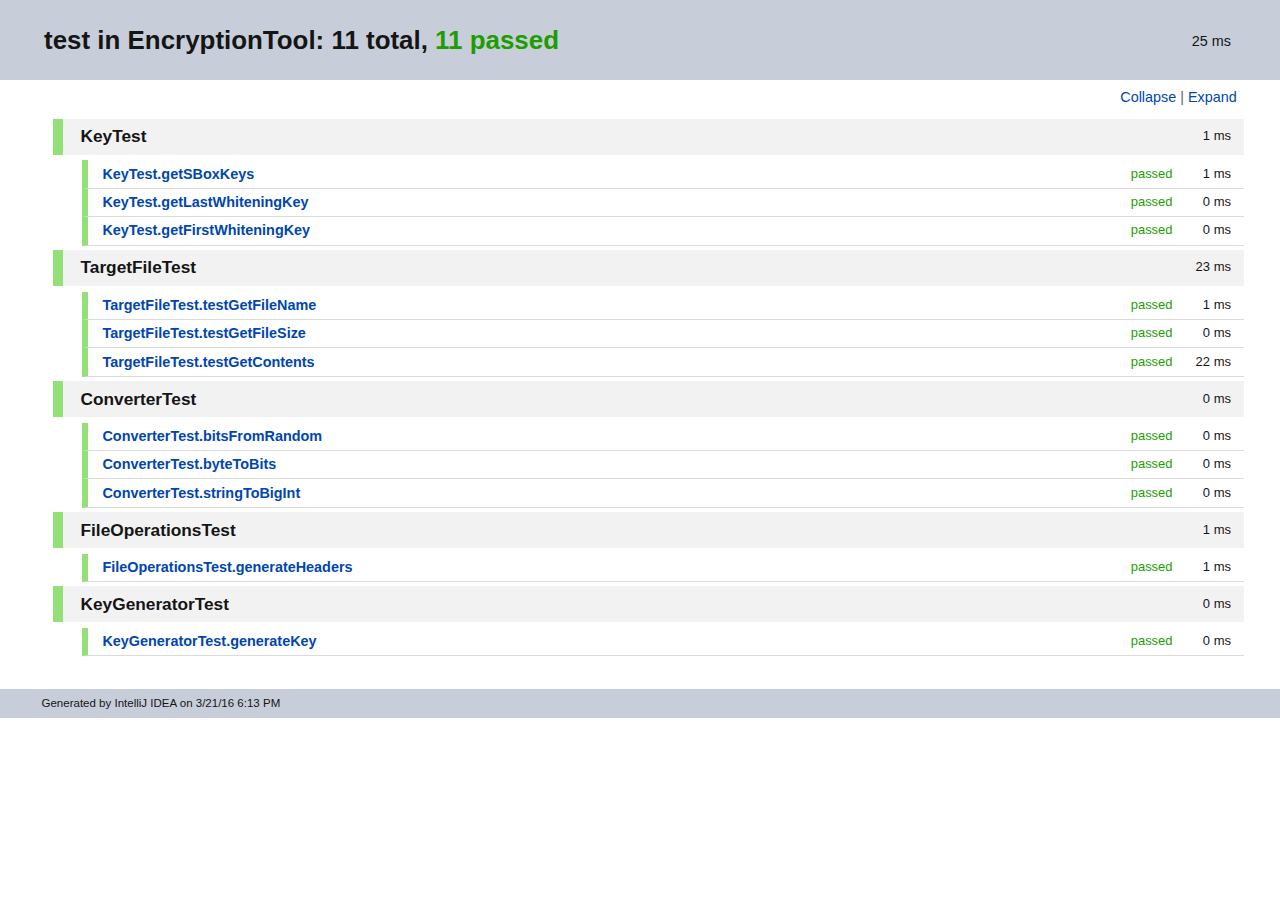
<file: testlogs/Test Results - test_in_EncryptionTool.html>
<!DOCTYPE html PUBLIC "-//W3C//DTD XHTML 1.0 Strict//EN" "http://www.w3.org/TR/xhtml1/DTD/xhtml1-strict.dtd">
<html xmlns="http://www.w3.org/1999/xhtml">
<head>
<META http-equiv="Content-Type" content="text/html; charset=UTF-8">
<title>Test Results &mdash; test in EncryptionTool</title>
<style type="text/css">
          html {
            height: 100%
          }

          body {
            margin: 0 auto;
            padding: 0;
            text-align: left;
            height: 100%;
            font-family: myriad, arial, tahoma, verdana, sans-serif;
            color: #151515;
            font-size: 90%;
            line-height: 1.3em;
            background-color: #fff;
          }

          * {
            margin: 0;
            padding: 0
          }

          .clr {
            clear: both;
            overflow: hidden;
          }

          img {
            border: none
          }

          a {
            color: #0046b0;
            text-decoration: none;
          }

          a:hover {
            text-decoration: none;
          }

          a:focus, a:active {
            outline: none
          }

          .noborder {
            border: none
          }

          h1 {
            color: #151515;
            font-size: 180%;
            line-height: 1.1em;
            font-weight: bold;
          }

          h2 {
            color: #393D42;
            font-size: 160%;
            font-weight: normal
          }

          h3 {
            font-size: 120%;
            font-weight: bold;
            margin-bottom: .5em
          }

          h4 {
            font-size: 110%;
          }

          h5 {
            font-size: 110%;
          }

          span.failed {
            color: #ff0000
          }

          span.error {
            color: #ff0000
          }

          span.passed {
            color: #1d9d01
          }

          span.ignored {
            color: #fff600
          }

          span.skipped {
            color: #fff600
          }

          hr {
            background-color: blue
          }

          #container {
            min-width: 30em;
          }

          #header {
            padding: 0;
            position: fixed;
            width: 100%;
            z-index: 10;
            background-color: #c7ceda;
          }

          #header h1 {
            margin: 1em 3em 1em 1.7em;
          }

          #header h1 strong {
            white-space: nowrap;
          }

          #header .time {
            margin-top: 2.2em;
            margin-right: 3.4em;
            float: right;
          }

          #treecontrol {
            margin: 0;
            padding: .5em 3em .5em 0;
            text-align: right;
            background-color: #fff;
          }

          #treecontrol ul li {
            display: inline;
            list-style: none;
            color: #666;
          }

          #content {
            padding: 0 2.5em 2em 1.7em;
          }

          #content ul {
            margin: .4em 0 .1em 2em;
            list-style: none;
          }

          #content ul li.level {
            cursor: pointer;
          }

          #content ul li.level span {
            display: block;
            font-weight: bold;
          }

          #content ul li.level.top {
            margin-bottom: .3em;
          }

          #content ul li.level.top > span {
            padding: .5em 0 .5em 1em;
            font-size: 120%;
            color: #151515;
            background-color: #f2f2f2;
            border-left: solid 10px #93e078;
          }

          #content ul li.level.top.failed > span {
            border-left: solid 10px #f02525;
          }

          #content ul li.level.top.ignored > span {
            border-left: solid 10px #f8d216;
          }

          #content ul li.level.suite > span {
            margin-bottom: .8em;
            padding: 0 0 0 .8em;
            display: block;
            font-size: 110%;
            line-height: 1em;
            color: #151515;
            border-left: solid 15px #93e078;
          }

          #content ul li.level.suite.failed > span {
            border-left: solid 15px #f02525;
          }

          #content ul li.level.suite.ignored > span {
            border-left: solid 15px #f8d216;
          }

          #content ul li.level.suite > ul {
            margin-bottom: 1.5em;
          }

          #content ul li.level.test > span {
            padding: .3em 0 .3em 1em;
            color: #0046b0;
            font-size: 100%;
            border-left: solid 6px #93e078;
            border-bottom: solid 1px #dbdbdb;
          }

          #content ul li.level.test.failed > span {
            border-left: solid 6px #f02525;
          }

          #content ul li.level.test.ignored > span {
            border-left: solid 6px #f8d216;
          }

          #content ul li.text p, #content ul li.text span {
            margin-bottom: 1.5em;
            color: #151515 !important;
            font-size: 90% !important;
            font-weight: normal !important;
            overflow-x: auto;
            cursor: auto !important;
            background: none !important;
            border: none !important;
          }

          #content ul li.text span {
            margin-bottom: 0;
            display: block;
          }

          #content ul li.text span.stderr {
            color: #8b0000 !important;
          }

          #content ul li .time {
            margin-right: .5em;
            width: 5em;
            text-align: right;
            font-size: 13px;
            color: #151515;
            font-style: normal;
            font-weight: normal;
            float: right;
          }

          #content ul li span .status {
            width: 6em;
            font-size: 90%;
            color: #1d9d01;
            font-style: normal;
            font-weight: normal;
            float: right;
            text-align: right;
          }

          #content ul li.failed > span .status {
            color: #ff0000;
          }

          #content ul li.ignored > span .status {
            color: #d6b000;
          }

          #footer {
              height: 2em;
              background-color: #c7ceda;
          }
          #footer p {
              padding: .4em 0 0 3.6em;
              font-size: 80%;
          }
        </style>

<script type="text/javascript">
eval(function(p,a,c,k,e,r){e=function(c){return(c<a?'':e(parseInt(c/a)))+((c=c%a)>35?String.fromCharCode(c+29):c.toString(36))};if(!''.replace(/^/,String)){while(c--)r[e(c)]=k[c]||e(c);k=[function(e){return r[e]}];e=function(){return'\\w+'};c=1};while(c--)if(k[c])p=p.replace(new RegExp('\\b'+e(c)+'\\b','g'),k[c]);return p}('(G(){9(1n E!="11")H w=E;H E=17.16=G(a,c){9(17==6||!6.4K)I 1q E(a,c);I 6.4K(a,c)};9(1n $!="11")H D=$;17.$=E;H u=/^[^<]*(<(.|\\s)+>)[^>]*$|^#(\\w+)$/;E.1b=E.3x={4K:G(a,c){a=a||U;9(1n a=="1M"){H m=u.2L(a);9(m&&(m[1]||!c)){9(m[1])a=E.4I([m[1]],c);J{H b=U.42(m[3]);9(b)9(b.1T!=m[3])I E().1X(a);J{6[0]=b;6.L=1;I 6}J a=[]}}J I 1q E(c).1X(a)}J 9(E.1p(a))I 1q E(U)[E.1b.2d?"2d":"37"](a);I 6.6u(a.1d==1C&&a||(a.4d||a.L&&a!=17&&!a.1z&&a[0]!=11&&a[0].1z)&&E.2h(a)||[a])},4d:"1.2",82:G(){I 6.L},L:0,28:G(a){I a==11?E.2h(6):6[a]},2v:G(a){H b=E(a);b.4Y=6;I b},6u:G(a){6.L=0;1C.3x.1a.15(6,a);I 6},O:G(a,b){I E.O(6,a,b)},4J:G(a){H b=-1;6.O(G(i){9(6==a)b=i});I b},1y:G(f,d,e){H c=f;9(f.1d==3T)9(d==11)I 6.L&&E[e||"1y"](6[0],f)||11;J{c={};c[f]=d}I 6.O(G(a){M(H b 1j c)E.1y(e?6.R:6,b,E.1c(6,c[b],e,a,b))})},18:G(b,a){I 6.1y(b,a,"3O")},2t:G(e){9(1n e!="5w"&&e!=S)I 6.4o().3e(U.6F(e));H t="";E.O(e||6,G(){E.O(6.2X,G(){9(6.1z!=8)t+=6.1z!=1?6.6x:E.1b.2t([6])})});I t},5l:G(b){9(6[0])E(b,6[0].3N).6t().38(6[0]).1W(G(){H a=6;1Y(a.1t)a=a.1t;I a}).3e(6);I 6},8p:G(a){I 6.O(G(){E(6).6p().5l(a)})},8h:G(a){I 6.O(G(){E(6).5l(a)})},3e:G(){I 6.3s(1k,Q,1,G(a){6.57(a)})},6k:G(){I 6.3s(1k,Q,-1,G(a){6.38(a,6.1t)})},6g:G(){I 6.3s(1k,P,1,G(a){6.14.38(a,6)})},53:G(){I 6.3s(1k,P,-1,G(a){6.14.38(a,6.2i)})},1B:G(){I 6.4Y||E([])},1X:G(t){H b=E.1W(6,G(a){I E.1X(t,a)});I 6.2v(/[^+>] [^+>]/.12(t)||t.1e("..")>-1?E.4V(b):b)},6t:G(e){H f=6.1W(G(){I 6.66?E(6.66)[0]:6.4S(Q)});9(e===Q){H d=f.1X("*").4Q();6.1X("*").4Q().O(G(i){H c=E.K(6,"2A");M(H a 1j c)M(H b 1j c[a])E.1h.1f(d[i],a,c[a][b],c[a][b].K)})}I f},1A:G(t){I 6.2v(E.1p(t)&&E.2T(6,G(b,a){I t.15(b,[a])})||E.3G(t,6))},5T:G(t){I 6.2v(t.1d==3T&&E.3G(t,6,Q)||E.2T(6,G(a){I(t.1d==1C||t.4d)?E.2S(a,t)<0:a!=t}))},1f:G(t){I 6.2v(E.1S(6.28(),t.1d==3T?E(t).28():t.L!=11&&(!t.Y||t.Y=="7t")?t:[t]))},3j:G(a){I a?E.3G(a,6).L>0:P},7g:G(a){I 6.3j("."+a)},2V:G(b){9(b==11){9(6.L){H c=6[0];9(E.Y(c,"24")){H e=c.4z,a=[],W=c.W,2P=c.N=="24-2P";9(e<0)I S;M(H i=2P?e:0,2Y=2P?e+1:W.L;i<2Y;i++){H d=W[i];9(d.29){H b=E.V.1g&&!d.70["1N"].9U?d.2t:d.1N;9(2P)I b;a.1a(b)}}I a}J I 6[0].1N.1o(/\\r/g,"")}}J I 6.O(G(){9(b.1d==1C&&/4s|5u/.12(6.N))6.2K=(E.2S(6.1N,b)>=0||E.2S(6.2J,b)>=0);J 9(E.Y(6,"24")){H a=b.1d==1C?b:[b];E("9m",6).O(G(){6.29=(E.2S(6.1N,a)>=0||E.2S(6.2t,a)>=0)});9(!a.L)6.4z=-1}J 6.1N=b})},4n:G(a){I a==11?(6.L?6[0].3D:S):6.4o().3e(a)},6H:G(a){I 6.53(a).2e()},2s:G(){I 6.2v(1C.3x.2s.15(6,1k))},1W:G(b){I 6.2v(E.1W(6,G(a,i){I b.3c(a,i,a)}))},4Q:G(){I 6.1f(6.4Y)},3s:G(f,d,g,e){H c=6.L>1,a;I 6.O(G(){9(!a){a=E.4I(f,6.3N);9(g<0)a.91()}H b=6;9(d&&E.Y(6,"1F")&&E.Y(a[0],"4k"))b=6.4q("1J")[0]||6.57(U.5r("1J"));E.O(a,G(){9(E.Y(6,"1P")){9(6.3g)E.3w({1u:6.3g,3h:P,1Z:"1P"});J E.5h(6.2t||6.6s||6.3D||"")}J e.15(b,[c?6.4S(Q):6])})})}};E.1i=E.1b.1i=G(){H c=1k[0]||{},a=1,2g=1k.L,5e=P;9(c.1d==8v){5e=c;c=1k[1]||{}}9(2g==1){c=6;a=0}H b;M(;a<2g;a++)9((b=1k[a])!=S)M(H i 1j b){9(c==b[i])6r;9(5e&&1n b[i]==\'5w\'&&c[i])E.1i(c[i],b[i]);J 9(b[i]!=11)c[i]=b[i]}I c};H F="16"+(1q 3v()).3u(),6q=0,5d={};E.1i({8k:G(a){17.$=D;9(a)17.16=w;I E},1p:G(a){I!!a&&1n a!="1M"&&!a.Y&&a.1d!=1C&&/G/i.12(a+"")},4a:G(a){I a.35&&!a.1K||a.34&&a.3N&&!a.3N.1K},5h:G(a){a=E.33(a);9(a){9(17.6o)17.6o(a);J 9(E.V.1H)17.58(a,0);J 3p.3c(17,a)}},Y:G(b,a){I b.Y&&b.Y.26()==a.26()},1I:{},K:G(c,d,b){c=c==17?5d:c;H a=c[F];9(!a)a=c[F]=++6q;9(d&&!E.1I[a])E.1I[a]={};9(b!=11)E.1I[a][d]=b;I d?E.1I[a][d]:a},30:G(c,b){c=c==17?5d:c;H a=c[F];9(b){9(E.1I[a]){2G E.1I[a][b];b="";M(b 1j E.1I[a])22;9(!b)E.30(c)}}J{2c{2G c[F]}27(e){9(c.54)c.54(F)}2G E.1I[a]}},O:G(a,b,c){9(c){9(a.L==11)M(H i 1j a)b.15(a[i],c);J M(H i=0,45=a.L;i<45;i++)9(b.15(a[i],c)===P)22}J{9(a.L==11)M(H i 1j a)b.3c(a[i],i,a[i]);J M(H i=0,45=a.L,2V=a[0];i<45&&b.3c(2V,i,2V)!==P;2V=a[++i]){}}I a},1c:G(c,b,d,e,a){9(E.1p(b))b=b.3c(c,[e]);H f=/z-?4J|7T-?7S|1v|69|7Q-?1G/i;I b&&b.1d==4X&&d=="3O"&&!f.12(a)?b+"2I":b},1m:{1f:G(b,c){E.O((c||"").2p(/\\s+/),G(i,a){9(!E.1m.3t(b.1m,a))b.1m+=(b.1m?" ":"")+a})},2e:G(b,c){b.1m=c!=11?E.2T(b.1m.2p(/\\s+/),G(a){I!E.1m.3t(c,a)}).65(" "):""},3t:G(t,c){I E.2S(c,(t.1m||t).3z().2p(/\\s+/))>-1}},2q:G(e,o,f){M(H i 1j o){e.R["3C"+i]=e.R[i];e.R[i]=o[i]}f.15(e,[]);M(H i 1j o)e.R[i]=e.R["3C"+i]},18:G(e,p){9(p=="1G"||p=="2E"){H b={},3Z,3Y,d=["7L","7K","7J","7G"];E.O(d,G(){b["7F"+6]=0;b["7D"+6+"61"]=0});E.2q(e,b,G(){9(E(e).3j(\':3X\')){3Z=e.7A;3Y=e.7z}J{e=E(e.4S(Q)).1X(":4s").5X("2K").1B().18({4v:"1O",2W:"4D",19:"2U",7w:"0",1R:"0"}).5P(e.14)[0];H a=E.18(e.14,"2W")||"3V";9(a=="3V")e.14.R.2W="7k";3Z=e.7h;3Y=e.7f;9(a=="3V")e.14.R.2W="3V";e.14.3k(e)}});I p=="1G"?3Z:3Y}I E.3O(e,p)},3O:G(h,j,i){H g,2u=[],2q=[];G 3l(a){9(!E.V.1H)I P;H b=U.3M.3P(a,S);I!b||b.4y("3l")==""}9(j=="1v"&&E.V.1g){g=E.1y(h.R,"1v");I g==""?"1":g}9(j.1U(/4r/i))j=y;9(!i&&h.R[j])g=h.R[j];J 9(U.3M&&U.3M.3P){9(j.1U(/4r/i))j="4r";j=j.1o(/([A-Z])/g,"-$1").2F();H d=U.3M.3P(h,S);9(d&&!3l(h))g=d.4y(j);J{M(H a=h;a&&3l(a);a=a.14)2u.4Z(a);M(a=0;a<2u.L;a++)9(3l(2u[a])){2q[a]=2u[a].R.19;2u[a].R.19="2U"}g=j=="19"&&2q[2u.L-1]!=S?"2j":U.3M.3P(h,S).4y(j)||"";M(a=0;a<2q.L;a++)9(2q[a]!=S)2u[a].R.19=2q[a]}9(j=="1v"&&g=="")g="1"}J 9(h.43){H f=j.1o(/\\-(\\w)/g,G(m,c){I c.26()});g=h.43[j]||h.43[f];9(!/^\\d+(2I)?$/i.12(g)&&/^\\d/.12(g)){H k=h.R.1R;H e=h.4t.1R;h.4t.1R=h.43.1R;h.R.1R=g||0;g=h.R.74+"2I";h.R.1R=k;h.4t.1R=e}}I g},4I:G(a,e){H r=[];e=e||U;E.O(a,G(i,d){9(!d)I;9(d.1d==4X)d=d.3z();9(1n d=="1M"){d=d.1o(/(<(\\w+)[^>]*?)\\/>/g,G(m,a,b){I b.1U(/^(71|6Z|5D|6Y|49|9S|9P|3f|9K|9I)$/i)?m:a+"></"+b+">"});H s=E.33(d).2F(),1r=e.5r("1r"),2x=[];H c=!s.1e("<9D")&&[1,"<24>","</24>"]||!s.1e("<9A")&&[1,"<6S>","</6S>"]||s.1U(/^<(9x|1J|9u|9t|9s)/)&&[1,"<1F>","</1F>"]||!s.1e("<4k")&&[2,"<1F><1J>","</1J></1F>"]||(!s.1e("<9r")||!s.1e("<9q"))&&[3,"<1F><1J><4k>","</4k></1J></1F>"]||!s.1e("<5D")&&[2,"<1F><1J></1J><6L>","</6L></1F>"]||E.V.1g&&[1,"1r<1r>","</1r>"]||[0,"",""];1r.3D=c[1]+d+c[2];1Y(c[0]--)1r=1r.5k;9(E.V.1g){9(!s.1e("<1F")&&s.1e("<1J")<0)2x=1r.1t&&1r.1t.2X;J 9(c[1]=="<1F>"&&s.1e("<1J")<0)2x=1r.2X;M(H n=2x.L-1;n>=0;--n)9(E.Y(2x[n],"1J")&&!2x[n].2X.L)2x[n].14.3k(2x[n]);9(/^\\s/.12(d))1r.38(e.6F(d.1U(/^\\s*/)[0]),1r.1t)}d=E.2h(1r.2X)}9(0===d.L&&(!E.Y(d,"3B")&&!E.Y(d,"24")))I;9(d[0]==11||E.Y(d,"3B")||d.W)r.1a(d);J r=E.1S(r,d)});I r},1y:G(c,d,a){H e=E.4a(c)?{}:E.5o;9(d=="29"&&E.V.1H)c.14.4z;9(e[d]){9(a!=11)c[e[d]]=a;I c[e[d]]}J 9(E.V.1g&&d=="R")I E.1y(c.R,"9g",a);J 9(a==11&&E.V.1g&&E.Y(c,"3B")&&(d=="9e"||d=="9d"))I c.9b(d).6x;J 9(c.34){9(a!=11){9(d=="N"&&E.Y(c,"49")&&c.14)6E"N 96 94\'t 93 92";c.90(d,a)}9(E.V.1g&&/6B|3g/.12(d)&&!E.4a(c))I c.4l(d,2);I c.4l(d)}J{9(d=="1v"&&E.V.1g){9(a!=11){c.69=1;c.1A=(c.1A||"").1o(/6A\\([^)]*\\)/,"")+(3K(a).3z()=="8V"?"":"6A(1v="+a*6z+")")}I c.1A?(3K(c.1A.1U(/1v=([^)]*)/)[1])/6z).3z():""}d=d.1o(/-([a-z])/8T,G(z,b){I b.26()});9(a!=11)c[d]=a;I c[d]}},33:G(t){I(t||"").1o(/^\\s+|\\s+$/g,"")},2h:G(a){H r=[];9(1n a!="8Q")M(H i=0,2g=a.L;i<2g;i++)r.1a(a[i]);J r=a.2s(0);I r},2S:G(b,a){M(H i=0,2g=a.L;i<2g;i++)9(a[i]==b)I i;I-1},1S:G(a,b){9(E.V.1g){M(H i=0;b[i];i++)9(b[i].1z!=8)a.1a(b[i])}J M(H i=0;b[i];i++)a.1a(b[i]);I a},4V:G(b){H r=[],2f={};2c{M(H i=0,6P=b.L;i<6P;i++){H a=E.K(b[i]);9(!2f[a]){2f[a]=Q;r.1a(b[i])}}}27(e){r=b}I r},2T:G(b,a,c){9(1n a=="1M")a=3p("P||G(a,i){I "+a+"}");H d=[];M(H i=0,4m=b.L;i<4m;i++)9(!c&&a(b[i],i)||c&&!a(b[i],i))d.1a(b[i]);I d},1W:G(c,b){9(1n b=="1M")b=3p("P||G(a){I "+b+"}");H d=[];M(H i=0,4m=c.L;i<4m;i++){H a=b(c[i],i);9(a!==S&&a!=11){9(a.1d!=1C)a=[a];d=d.8O(a)}}I d}});H v=8M.8K.2F();E.V={4f:(v.1U(/.+(?:8I|8H|8F|8E)[\\/: ]([\\d.]+)/)||[])[1],1H:/6T/.12(v),3a:/3a/.12(v),1g:/1g/.12(v)&&!/3a/.12(v),39:/39/.12(v)&&!/(8B|6T)/.12(v)};H y=E.V.1g?"4h":"5g";E.1i({5f:!E.V.1g||U.8A=="8z",4h:E.V.1g?"4h":"5g",5o:{"M":"8y","8x":"1m","4r":y,5g:y,4h:y,3D:"3D",1m:"1m",1N:"1N",36:"36",2K:"2K",8w:"8u",29:"29",8t:"8s"}});E.O({1D:"a.14",8r:"16.4e(a,\'14\')",8q:"16.2R(a,2,\'2i\')",8o:"16.2R(a,2,\'4c\')",8n:"16.4e(a,\'2i\')",8m:"16.4e(a,\'4c\')",8l:"16.5c(a.14.1t,a)",8j:"16.5c(a.1t)",6p:"16.Y(a,\'8i\')?a.8f||a.8e.U:16.2h(a.2X)"},G(i,n){E.1b[i]=G(a){H b=E.1W(6,n);9(a&&1n a=="1M")b=E.3G(a,b);I 6.2v(E.4V(b))}});E.O({5P:"3e",8d:"6k",38:"6g",8c:"53",8b:"6H"},G(i,n){E.1b[i]=G(){H a=1k;I 6.O(G(){M(H j=0,2g=a.L;j<2g;j++)E(a[j])[n](6)})}});E.O({5X:G(a){E.1y(6,a,"");6.54(a)},8a:G(c){E.1m.1f(6,c)},89:G(c){E.1m.2e(6,c)},88:G(c){E.1m[E.1m.3t(6,c)?"2e":"1f"](6,c)},2e:G(a){9(!a||E.1A(a,[6]).r.L){E.30(6);6.14.3k(6)}},4o:G(){E("*",6).O(G(){E.30(6)});1Y(6.1t)6.3k(6.1t)}},G(i,n){E.1b[i]=G(){I 6.O(n,1k)}});E.O(["87","61"],G(i,a){H n=a.2F();E.1b[n]=G(h){I 6[0]==17?E.V.1H&&3r["86"+a]||E.5f&&32.2Y(U.35["59"+a],U.1K["59"+a])||U.1K["59"+a]:6[0]==U?32.2Y(U.1K["6n"+a],U.1K["6m"+a]):h==11?(6.L?E.18(6[0],n):S):6.18(n,h.1d==3T?h:h+"2I")}});H C=E.V.1H&&3q(E.V.4f)<85?"(?:[\\\\w*56-]|\\\\\\\\.)":"(?:[\\\\w\\84-\\83*56-]|\\\\\\\\.)",6j=1q 47("^>\\\\s*("+C+"+)"),6i=1q 47("^("+C+"+)(#)("+C+"+)"),6h=1q 47("^([#.]?)("+C+"*)");E.1i({55:{"":"m[2]==\'*\'||16.Y(a,m[2])","#":"a.4l(\'1T\')==m[2]",":":{81:"i<m[3]-0",7Z:"i>m[3]-0",2R:"m[3]-0==i",7Y:"m[3]-0==i",3o:"i==0",3n:"i==r.L-1",6f:"i%2==0",6d:"i%2","3o-46":"a.14.4q(\'*\')[0]==a","3n-46":"16.2R(a.14.5k,1,\'4c\')==a","7X-46":"!16.2R(a.14.5k,2,\'4c\')",1D:"a.1t",4o:"!a.1t",7W:"(a.6s||a.7V||\'\').1e(m[3])>=0",3X:\'"1O"!=a.N&&16.18(a,"19")!="2j"&&16.18(a,"4v")!="1O"\',1O:\'"1O"==a.N||16.18(a,"19")=="2j"||16.18(a,"4v")=="1O"\',7U:"!a.36",36:"a.36",2K:"a.2K",29:"a.29||16.1y(a,\'29\')",2t:"\'2t\'==a.N",4s:"\'4s\'==a.N",5u:"\'5u\'==a.N",52:"\'52\'==a.N",51:"\'51\'==a.N",50:"\'50\'==a.N",6c:"\'6c\'==a.N",6b:"\'6b\'==a.N",2y:\'"2y"==a.N||16.Y(a,"2y")\',49:"/49|24|6a|2y/i.12(a.Y)",3t:"16.1X(m[3],a).L",7R:"/h\\\\d/i.12(a.Y)",7P:"16.2T(16.2Z,G(1b){I a==1b.T;}).L"}},68:[/^(\\[) *@?([\\w-]+) *([!*$^~=]*) *(\'?"?)(.*?)\\4 *\\]/,/^(:)([\\w-]+)\\("?\'?(.*?(\\(.*?\\))?[^(]*?)"?\'?\\)/,1q 47("^([:.#]*)("+C+"+)")],3G:G(a,c,b){H d,2b=[];1Y(a&&a!=d){d=a;H f=E.1A(a,c,b);a=f.t.1o(/^\\s*,\\s*/,"");2b=b?c=f.r:E.1S(2b,f.r)}I 2b},1X:G(t,o){9(1n t!="1M")I[t];9(o&&!o.1z)o=S;o=o||U;H d=[o],2f=[],3n;1Y(t&&3n!=t){H r=[];3n=t;t=E.33(t);H l=P;H g=6j;H m=g.2L(t);9(m){H p=m[1].26();M(H i=0;d[i];i++)M(H c=d[i].1t;c;c=c.2i)9(c.1z==1&&(p=="*"||c.Y.26()==p.26()))r.1a(c);d=r;t=t.1o(g,"");9(t.1e(" ")==0)6r;l=Q}J{g=/^([>+~])\\s*(\\w*)/i;9((m=g.2L(t))!=S){r=[];H p=m[2],1S={};m=m[1];M(H j=0,31=d.L;j<31;j++){H n=m=="~"||m=="+"?d[j].2i:d[j].1t;M(;n;n=n.2i)9(n.1z==1){H h=E.K(n);9(m=="~"&&1S[h])22;9(!p||n.Y.26()==p.26()){9(m=="~")1S[h]=Q;r.1a(n)}9(m=="+")22}}d=r;t=E.33(t.1o(g,""));l=Q}}9(t&&!l){9(!t.1e(",")){9(o==d[0])d.44();2f=E.1S(2f,d);r=d=[o];t=" "+t.67(1,t.L)}J{H k=6i;H m=k.2L(t);9(m){m=[0,m[2],m[3],m[1]]}J{k=6h;m=k.2L(t)}m[2]=m[2].1o(/\\\\/g,"");H f=d[d.L-1];9(m[1]=="#"&&f&&f.42&&!E.4a(f)){H q=f.42(m[2]);9((E.V.1g||E.V.3a)&&q&&1n q.1T=="1M"&&q.1T!=m[2])q=E(\'[@1T="\'+m[2]+\'"]\',f)[0];d=r=q&&(!m[3]||E.Y(q,m[3]))?[q]:[]}J{M(H i=0;d[i];i++){H a=m[1]=="#"&&m[3]?m[3]:m[1]!=""||m[0]==""?"*":m[2];9(a=="*"&&d[i].Y.2F()=="5w")a="3f";r=E.1S(r,d[i].4q(a))}9(m[1]==".")r=E.4W(r,m[2]);9(m[1]=="#"){H e=[];M(H i=0;r[i];i++)9(r[i].4l("1T")==m[2]){e=[r[i]];22}r=e}d=r}t=t.1o(k,"")}}9(t){H b=E.1A(t,r);d=r=b.r;t=E.33(b.t)}}9(t)d=[];9(d&&o==d[0])d.44();2f=E.1S(2f,d);I 2f},4W:G(r,m,a){m=" "+m+" ";H c=[];M(H i=0;r[i];i++){H b=(" "+r[i].1m+" ").1e(m)>=0;9(!a&&b||a&&!b)c.1a(r[i])}I c},1A:G(t,r,h){H d;1Y(t&&t!=d){d=t;H p=E.68,m;M(H i=0;p[i];i++){m=p[i].2L(t);9(m){t=t.7O(m[0].L);m[2]=m[2].1o(/\\\\/g,"");22}}9(!m)22;9(m[1]==":"&&m[2]=="5T")r=E.1A(m[3],r,Q).r;J 9(m[1]==".")r=E.4W(r,m[2],h);J 9(m[1]=="["){H g=[],N=m[3];M(H i=0,31=r.L;i<31;i++){H a=r[i],z=a[E.5o[m[2]]||m[2]];9(z==S||/6B|3g|29/.12(m[2]))z=E.1y(a,m[2])||\'\';9((N==""&&!!z||N=="="&&z==m[5]||N=="!="&&z!=m[5]||N=="^="&&z&&!z.1e(m[5])||N=="$="&&z.67(z.L-m[5].L)==m[5]||(N=="*="||N=="~=")&&z.1e(m[5])>=0)^h)g.1a(a)}r=g}J 9(m[1]==":"&&m[2]=="2R-46"){H e={},g=[],12=/(\\d*)n\\+?(\\d*)/.2L(m[3]=="6f"&&"2n"||m[3]=="6d"&&"2n+1"||!/\\D/.12(m[3])&&"n+"+m[3]||m[3]),3o=(12[1]||1)-0,d=12[2]-0;M(H i=0,31=r.L;i<31;i++){H j=r[i],14=j.14,1T=E.K(14);9(!e[1T]){H c=1;M(H n=14.1t;n;n=n.2i)9(n.1z==1)n.4U=c++;e[1T]=Q}H b=P;9(3o==1){9(d==0||j.4U==d)b=Q}J 9((j.4U+d)%3o==0)b=Q;9(b^h)g.1a(j)}r=g}J{H f=E.55[m[1]];9(1n f!="1M")f=E.55[m[1]][m[2]];f=3p("P||G(a,i){I "+f+"}");r=E.2T(r,f,h)}}I{r:r,t:t}},4e:G(b,c){H d=[];H a=b[c];1Y(a&&a!=U){9(a.1z==1)d.1a(a);a=a[c]}I d},2R:G(a,e,c,b){e=e||1;H d=0;M(;a;a=a[c])9(a.1z==1&&++d==e)22;I a},5c:G(n,a){H r=[];M(;n;n=n.2i){9(n.1z==1&&(!a||n!=a))r.1a(n)}I r}});E.1h={1f:G(g,e,c,h){9(E.V.1g&&g.41!=11)g=17;9(!c.2r)c.2r=6.2r++;9(h!=11){H d=c;c=G(){I d.15(6,1k)};c.K=h;c.2r=d.2r}H i=e.2p(".");e=i[0];c.N=i[1];H b=E.K(g,"2A")||E.K(g,"2A",{});H f=E.K(g,"2m",G(){H a;9(1n E=="11"||E.1h.4T)I a;a=E.1h.2m.15(g,1k);I a});H j=b[e];9(!j){j=b[e]={};9(g.4R)g.4R(e,f,P);J g.7N("40"+e,f)}j[c.2r]=c;6.23[e]=Q},2r:1,23:{},2e:G(d,c,b){H e=E.K(d,"2A"),2O,4J;9(1n c=="1M"){H a=c.2p(".");c=a[0]}9(e){9(c&&c.N){b=c.4P;c=c.N}9(!c){M(c 1j e)6.2e(d,c)}J 9(e[c]){9(b)2G e[c][b.2r];J M(b 1j e[c])9(!a[1]||e[c][b].N==a[1])2G e[c][b];M(2O 1j e[c])22;9(!2O){9(d.4O)d.4O(c,E.K(d,"2m"),P);J d.7M("40"+c,E.K(d,"2m"));2O=S;2G e[c]}}M(2O 1j e)22;9(!2O){E.30(d,"2A");E.30(d,"2m")}}},1L:G(d,b,e,c,f){b=E.2h(b||[]);9(!e){9(6.23[d])E("*").1f([17,U]).1L(d,b)}J{H a,2O,1b=E.1p(e[d]||S),4N=!b[0]||!b[0].2B;9(4N)b.4Z(6.4M({N:d,2o:e}));9(E.1p(E.K(e,"2m")))a=E.K(e,"2m").15(e,b);9(!1b&&e["40"+d]&&e["40"+d].15(e,b)===P)a=P;9(4N)b.44();9(f&&f.15(e,b)===P)a=P;9(1b&&c!==P&&a!==P&&!(E.Y(e,\'a\')&&d=="4L")){6.4T=Q;e[d]()}6.4T=P}I a},2m:G(d){H a;d=E.1h.4M(d||17.1h||{});H b=d.N.2p(".");d.N=b[0];H c=E.K(6,"2A")&&E.K(6,"2A")[d.N],3m=1C.3x.2s.3c(1k,1);3m.4Z(d);M(H j 1j c){3m[0].4P=c[j];3m[0].K=c[j].K;9(!b[1]||c[j].N==b[1]){H e=c[j].15(6,3m);9(a!==P)a=e;9(e===P){d.2B();d.3L()}}}9(E.V.1g)d.2o=d.2B=d.3L=d.4P=d.K=S;I a},4M:G(c){H a=c;c=E.1i({},a);c.2B=G(){9(a.2B)a.2B();a.7I=P};c.3L=G(){9(a.3L)a.3L();a.7H=Q};9(!c.2o&&c.64)c.2o=c.64;9(E.V.1H&&c.2o.1z==3)c.2o=a.2o.14;9(!c.4H&&c.4G)c.4H=c.4G==c.2o?c.7E:c.4G;9(c.63==S&&c.62!=S){H e=U.35,b=U.1K;c.63=c.62+(e&&e.2D||b.2D||0);c.7C=c.7B+(e&&e.2z||b.2z||0)}9(!c.3R&&(c.60||c.5Z))c.3R=c.60||c.5Z;9(!c.5Y&&c.5W)c.5Y=c.5W;9(!c.3R&&c.2y)c.3R=(c.2y&1?1:(c.2y&2?3:(c.2y&4?2:0)));I c}};E.1b.1i({3Q:G(c,a,b){I c=="5V"?6.2P(c,a,b):6.O(G(){E.1h.1f(6,c,b||a,b&&a)})},2P:G(d,b,c){I 6.O(G(){E.1h.1f(6,d,G(a){E(6).5U(a);I(c||b).15(6,1k)},c&&b)})},5U:G(a,b){I 6.O(G(){E.1h.2e(6,a,b)})},1L:G(c,a,b){I 6.O(G(){E.1h.1L(c,a,6,Q,b)})},7y:G(c,a,b){9(6[0])I E.1h.1L(c,a,6[0],P,b)},25:G(){H a=1k;I 6.4L(G(e){6.4E=0==6.4E?1:0;e.2B();I a[6.4E].15(6,[e])||P})},7x:G(f,g){G 4x(e){H p=e.4H;1Y(p&&p!=6)2c{p=p.14}27(e){p=6};9(p==6)I P;I(e.N=="4w"?f:g).15(6,[e])}I 6.4w(4x).5S(4x)},2d:G(f){5R();9(E.3W)f.15(U,[E]);J E.3i.1a(G(){I f.15(6,[E])});I 6}});E.1i({3W:P,3i:[],2d:G(){9(!E.3W){E.3W=Q;9(E.3i){E.O(E.3i,G(){6.15(U)});E.3i=S}9(E.V.39||E.V.3a)U.4O("5Q",E.2d,P);9(!17.7v.L)E(17).37(G(){E("#4C").2e()})}}});E.O(("7u,7o,37,7n,6n,5V,4L,7m,"+"7l,7j,7i,4w,5S,7p,24,"+"50,7q,7r,7s,3U").2p(","),G(i,o){E.1b[o]=G(f){I f?6.3Q(o,f):6.1L(o)}});H x=P;G 5R(){9(x)I;x=Q;9(E.V.39||E.V.3a)U.4R("5Q",E.2d,P);J 9(E.V.1g){U.7e("<7d"+"7c 1T=4C 7b=Q "+"3g=//:><\\/1P>");H a=U.42("4C");9(a)a.5O=G(){9(6.2C!="1l")I;E.2d()};a=S}J 9(E.V.1H)E.4B=41(G(){9(U.2C=="5N"||U.2C=="1l"){4A(E.4B);E.4B=S;E.2d()}},10);E.1h.1f(17,"37",E.2d)}E.1b.1i({37:G(g,d,c){9(E.1p(g))I 6.3Q("37",g);H e=g.1e(" ");9(e>=0){H i=g.2s(e,g.L);g=g.2s(0,e)}c=c||G(){};H f="4F";9(d)9(E.1p(d)){c=d;d=S}J{d=E.3f(d);f="5M"}H h=6;E.3w({1u:g,N:f,K:d,1l:G(a,b){9(b=="1E"||b=="5L")h.4n(i?E("<1r/>").3e(a.4p.1o(/<1P(.|\\s)*?\\/1P>/g,"")).1X(i):a.4p);58(G(){h.O(c,[a.4p,b,a])},13)}});I 6},7a:G(){I E.3f(6.5K())},5K:G(){I 6.1W(G(){I E.Y(6,"3B")?E.2h(6.79):6}).1A(G(){I 6.2J&&!6.36&&(6.2K||/24|6a/i.12(6.Y)||/2t|1O|51/i.12(6.N))}).1W(G(i,c){H b=E(6).2V();I b==S?S:b.1d==1C?E.1W(b,G(i,a){I{2J:c.2J,1N:a}}):{2J:c.2J,1N:b}}).28()}});E.O("5J,5I,5H,6e,5G,5F".2p(","),G(i,o){E.1b[o]=G(f){I 6.3Q(o,f)}});H B=(1q 3v).3u();E.1i({28:G(d,b,a,c){9(E.1p(b)){a=b;b=S}I E.3w({N:"4F",1u:d,K:b,1E:a,1Z:c})},78:G(b,a){I E.28(b,S,a,"1P")},77:G(c,b,a){I E.28(c,b,a,"3S")},76:G(d,b,a,c){9(E.1p(b)){a=b;b={}}I E.3w({N:"5M",1u:d,K:b,1E:a,1Z:c})},80:G(a){E.1i(E.4u,a)},4u:{23:Q,N:"4F",2H:0,5E:"75/x-73-3B-72",6l:Q,3h:Q,K:S},4b:{},3w:G(s){H f,48=/=(\\?|%3F)/g,1s,K;s=E.1i(Q,s,E.1i(Q,{},E.4u,s));9(s.K&&s.6l&&1n s.K!="1M")s.K=E.3f(s.K);H q=s.1u.1e("?");9(q>-1){s.K=(s.K?s.K+"&":"")+s.1u.2s(q+1);s.1u=s.1u.2s(0,q)}9(s.1Z=="5b"){9(!s.K||!s.K.1U(48))s.K=(s.K?s.K+"&":"")+(s.5b||"6X")+"=?";s.1Z="3S"}9(s.1Z=="3S"&&s.K&&s.K.1U(48)){f="5b"+B++;s.K=s.K.1o(48,"="+f);s.1Z="1P";17[f]=G(a){K=a;1E();17[f]=11;2c{2G 17[f]}27(e){}}}9(s.1Z=="1P"&&s.1I==S)s.1I=P;9(s.1I===P&&s.N.2F()=="28")s.K=(s.K?s.K+"&":"")+"56="+(1q 3v()).3u();9(s.K&&s.N.2F()=="28"){s.1u+="?"+s.K;s.K=S}9(s.23&&!E.5a++)E.1h.1L("5J");9(!s.1u.1e("6W")&&s.1Z=="1P"){H h=U.4q("8g")[0];H g=U.5r("1P");g.3g=s.1u;9(!f&&(s.1E||s.1l)){H j=P;g.9Q=g.5O=G(){9(!j&&(!6.2C||6.2C=="5N"||6.2C=="1l")){j=Q;1E();1l();h.3k(g)}}}h.57(g);I}H k=P;H i=17.6V?1q 6V("9O.9N"):1q 6U();i.9M(s.N,s.1u,s.3h);9(s.K)i.5B("9J-9H",s.5E);9(s.5A)i.5B("9G-5z-9F",E.4b[s.1u]||"9E, 9C 9B 9z 5v:5v:5v 9y");i.5B("X-9w-9v","6U");9(s.6R)s.6R(i);9(s.23)E.1h.1L("5F",[i,s]);H c=G(a){9(!k&&i&&(i.2C==4||a=="2H")){k=Q;9(d){4A(d);d=S}1s=a=="2H"&&"2H"||!E.6Q(i)&&"3U"||s.5A&&E.6O(i,s.1u)&&"5L"||"1E";9(1s=="1E"){2c{K=E.6N(i,s.1Z)}27(e){1s="5t"}}9(1s=="1E"){H b;2c{b=i.5i("6M-5z")}27(e){}9(s.5A&&b)E.4b[s.1u]=b;9(!f)1E()}J E.5s(s,i,1s);1l();9(s.3h)i=S}};9(s.3h){H d=41(c,13);9(s.2H>0)58(G(){9(i){i.9p();9(!k)c("2H")}},s.2H)}2c{i.9n(s.K)}27(e){E.5s(s,i,S,e)}9(!s.3h)c();I i;G 1E(){9(s.1E)s.1E(K,1s);9(s.23)E.1h.1L("5G",[i,s])}G 1l(){9(s.1l)s.1l(i,1s);9(s.23)E.1h.1L("5H",[i,s]);9(s.23&&!--E.5a)E.1h.1L("5I")}},5s:G(s,a,b,e){9(s.3U)s.3U(a,b,e);9(s.23)E.1h.1L("6e",[a,s,e])},5a:0,6Q:G(r){2c{I!r.1s&&9l.9k=="52:"||(r.1s>=6K&&r.1s<9j)||r.1s==6J||E.V.1H&&r.1s==11}27(e){}I P},6O:G(a,c){2c{H b=a.5i("6M-5z");I a.1s==6J||b==E.4b[c]||E.V.1H&&a.1s==11}27(e){}I P},6N:G(r,b){H c=r.5i("9i-N");H d=b=="6y"||!b&&c&&c.1e("6y")>=0;H a=d?r.9h:r.4p;9(d&&a.35.34=="5t")6E"5t";9(b=="1P")E.5h(a);9(b=="3S")a=3p("("+a+")");I a},3f:G(a){H s=[];9(a.1d==1C||a.4d)E.O(a,G(){s.1a(3b(6.2J)+"="+3b(6.1N))});J M(H j 1j a)9(a[j]&&a[j].1d==1C)E.O(a[j],G(){s.1a(3b(j)+"="+3b(6))});J s.1a(3b(j)+"="+3b(a[j]));I s.65("&").1o(/%20/g,"+")}});E.1b.1i({1x:G(b,a){I b?6.1V({1G:"1x",2E:"1x",1v:"1x"},b,a):6.1A(":1O").O(G(){6.R.19=6.3d?6.3d:"";9(E.18(6,"19")=="2j")6.R.19="2U"}).1B()},1w:G(b,a){I b?6.1V({1G:"1w",2E:"1w",1v:"1w"},b,a):6.1A(":3X").O(G(){6.3d=6.3d||E.18(6,"19");9(6.3d=="2j")6.3d="2U";6.R.19="2j"}).1B()},6G:E.1b.25,25:G(a,b){I E.1p(a)&&E.1p(b)?6.6G(a,b):a?6.1V({1G:"25",2E:"25",1v:"25"},a,b):6.O(G(){E(6)[E(6).3j(":1O")?"1x":"1w"]()})},9c:G(b,a){I 6.1V({1G:"1x"},b,a)},9a:G(b,a){I 6.1V({1G:"1w"},b,a)},99:G(b,a){I 6.1V({1G:"25"},b,a)},98:G(b,a){I 6.1V({1v:"1x"},b,a)},97:G(b,a){I 6.1V({1v:"1w"},b,a)},95:G(c,a,b){I 6.1V({1v:a},c,b)},1V:G(j,h,g,f){H i=E.6C(h,g,f);I 6[i.3I===P?"O":"3I"](G(){i=E.1i({},i);H d=E(6).3j(":1O"),3r=6;M(H p 1j j){9(j[p]=="1w"&&d||j[p]=="1x"&&!d)I E.1p(i.1l)&&i.1l.15(6);9(p=="1G"||p=="2E"){i.19=E.18(6,"19");i.2N=6.R.2N}}9(i.2N!=S)6.R.2N="1O";i.3H=E.1i({},j);E.O(j,G(c,a){H e=1q E.2w(3r,i,c);9(/25|1x|1w/.12(a))e[a=="25"?d?"1x":"1w":a](j);J{H b=a.3z().1U(/^([+-]?)([\\d.]+)(.*)$/),1Q=e.2b(Q)||0;9(b){1B=3K(b[2]),2k=b[3]||"2I";9(2k!="2I"){3r.R[c]=1B+2k;1Q=(1B/e.2b(Q))*1Q;3r.R[c]=1Q+2k}9(b[1])1B=((b[1]=="-"?-1:1)*1B)+1Q;e.3J(1Q,1B,2k)}J e.3J(1Q,a,"")}});I Q})},3I:G(a,b){9(!b){b=a;a="2w"}9(!1k.L)I A(6[0],a);I 6.O(G(){9(b.1d==1C)A(6,a,b);J{A(6,a).1a(b);9(A(6,a).L==1)b.15(6)}})},9f:G(){H a=E.2Z;I 6.O(G(){M(H i=0;i<a.L;i++)9(a[i].T==6)a.6D(i--,1)}).5p()}});H A=G(b,c,a){9(!b)I;H q=E.K(b,c+"3I");9(!q||a)q=E.K(b,c+"3I",a?E.2h(a):[]);I q};E.1b.5p=G(a){a=a||"2w";I 6.O(G(){H q=A(6,a);q.44();9(q.L)q[0].15(6)})};E.1i({6C:G(b,a,c){H d=b&&b.1d==8Z?b:{1l:c||!c&&a||E.1p(b)&&b,2a:b,3E:c&&a||a&&a.1d!=8Y&&a};d.2a=(d.2a&&d.2a.1d==4X?d.2a:{8X:8W,8U:6K}[d.2a])||9o;d.3C=d.1l;d.1l=G(){E(6).5p();9(E.1p(d.3C))d.3C.15(6)};I d},3E:{6I:G(p,n,b,a){I b+a*p},5q:G(p,n,b,a){I((-32.8S(p*32.8R)/2)+0.5)*a+b}},2Z:[],2w:G(b,c,a){6.W=c;6.T=b;6.1c=a;9(!c.3A)c.3A={}}});E.2w.3x={4j:G(){9(6.W.2M)6.W.2M.15(6.T,[6.2l,6]);(E.2w.2M[6.1c]||E.2w.2M.6w)(6);9(6.1c=="1G"||6.1c=="2E")6.T.R.19="2U"},2b:G(a){9(6.T[6.1c]!=S&&6.T.R[6.1c]==S)I 6.T[6.1c];H r=3K(E.3O(6.T,6.1c,a));I r&&r>-8P?r:3K(E.18(6.T,6.1c))||0},3J:G(c,b,e){6.5n=(1q 3v()).3u();6.1Q=c;6.1B=b;6.2k=e||6.2k||"2I";6.2l=6.1Q;6.4g=6.4i=0;6.4j();H f=6;G t(){I f.2M()}t.T=6.T;E.2Z.1a(t);9(E.2Z.L==1){H d=41(G(){H a=E.2Z;M(H i=0;i<a.L;i++)9(!a[i]())a.6D(i--,1);9(!a.L)4A(d)},13)}},1x:G(){6.W.3A[6.1c]=E.1y(6.T.R,6.1c);6.W.1x=Q;6.3J(0,6.2b());9(6.1c=="2E"||6.1c=="1G")6.T.R[6.1c]="8N";E(6.T).1x()},1w:G(){6.W.3A[6.1c]=E.1y(6.T.R,6.1c);6.W.1w=Q;6.3J(6.2b(),0)},2M:G(){H t=(1q 3v()).3u();9(t>6.W.2a+6.5n){6.2l=6.1B;6.4g=6.4i=1;6.4j();6.W.3H[6.1c]=Q;H a=Q;M(H i 1j 6.W.3H)9(6.W.3H[i]!==Q)a=P;9(a){9(6.W.19!=S){6.T.R.2N=6.W.2N;6.T.R.19=6.W.19;9(E.18(6.T,"19")=="2j")6.T.R.19="2U"}9(6.W.1w)6.T.R.19="2j";9(6.W.1w||6.W.1x)M(H p 1j 6.W.3H)E.1y(6.T.R,p,6.W.3A[p])}9(a&&E.1p(6.W.1l))6.W.1l.15(6.T);I P}J{H n=t-6.5n;6.4i=n/6.W.2a;6.4g=E.3E[6.W.3E||(E.3E.5q?"5q":"6I")](6.4i,n,0,1,6.W.2a);6.2l=6.1Q+((6.1B-6.1Q)*6.4g);6.4j()}I Q}};E.2w.2M={2D:G(a){a.T.2D=a.2l},2z:G(a){a.T.2z=a.2l},1v:G(a){E.1y(a.T.R,"1v",a.2l)},6w:G(a){a.T.R[a.1c]=a.2l+a.2k}};E.1b.6m=G(){H c=0,3y=0,T=6[0],5m;9(T)8L(E.V){H b=E.18(T,"2W")=="4D",1D=T.14,21=T.21,2Q=T.3N,5y=1H&&!b&&3q(4f)<8J;9(T.6v){5x=T.6v();1f(5x.1R+32.2Y(2Q.35.2D,2Q.1K.2D),5x.3y+32.2Y(2Q.35.2z,2Q.1K.2z));9(1g){H d=E("4n").18("9L");d=(d=="8G"||E.5f&&3q(4f)>=7)&&2||d;1f(-d,-d)}}J{1f(T.5j,T.5C);1Y(21){1f(21.5j,21.5C);9(39&&/^t[d|h]$/i.12(1D.34)||!5y)d(21);9(5y&&!b&&E.18(21,"2W")=="4D")b=Q;21=21.21}1Y(1D.34&&/^1K|4n$/i.12(1D.34)){9(/^8D|1F-9R.*$/i.12(E.18(1D,"19")))1f(-1D.2D,-1D.2z);9(39&&E.18(1D,"2N")!="3X")d(1D);1D=1D.14}9(1H&&b)1f(-2Q.1K.5j,-2Q.1K.5C)}5m={3y:3y,1R:c}}I 5m;G d(a){1f(E.18(a,"8C"),E.18(a,"9T"))}G 1f(l,t){c+=3q(l)||0;3y+=3q(t)||0}}})();',62,615,'||||||this|||if|||||||||||||||||||||||||||||||||function|var|return|else|data|length|for|type|each|false|true|style|null|elem|document|browser|options||nodeName|||undefined|test||parentNode|apply|jQuery|window|css|display|push|fn|prop|constructor|indexOf|add|msie|event|extend|in|arguments|complete|className|typeof|replace|isFunction|new|div|status|firstChild|url|opacity|hide|show|attr|nodeType|filter|end|Array|parent|success|table|height|safari|cache|tbody|body|trigger|string|value|hidden|script|start|left|merge|id|match|animate|map|find|while|dataType||offsetParent|break|global|select|toggle|toUpperCase|catch|get|selected|duration|cur|try|ready|remove|done|al|makeArray|nextSibling|none|unit|now|handle||target|split|swap|guid|slice|text|stack|pushStack|fx|tb|button|scrollTop|events|preventDefault|readyState|scrollLeft|width|toLowerCase|delete|timeout|px|name|checked|exec|step|overflow|ret|one|doc|nth|inArray|grep|block|val|position|childNodes|max|timers|removeData|rl|Math|trim|tagName|documentElement|disabled|load|insertBefore|mozilla|opera|encodeURIComponent|call|oldblock|append|param|src|async|readyList|is|removeChild|color|args|last|first|eval|parseInt|self|domManip|has|getTime|Date|ajax|prototype|top|toString|orig|form|old|innerHTML|easing||multiFilter|curAnim|queue|custom|parseFloat|stopPropagation|defaultView|ownerDocument|curCSS|getComputedStyle|bind|which|json|String|error|static|isReady|visible|oWidth|oHeight|on|setInterval|getElementById|currentStyle|shift|ol|child|RegExp|jsre|input|isXMLDoc|lastModified|previousSibling|jquery|dir|version|pos|styleFloat|state|update|tr|getAttribute|el|html|empty|responseText|getElementsByTagName|float|radio|runtimeStyle|ajaxSettings|visibility|mouseover|handleHover|getPropertyValue|selectedIndex|clearInterval|safariTimer|__ie_init|absolute|lastToggle|GET|fromElement|relatedTarget|clean|index|init|click|fix|evt|removeEventListener|handler|andSelf|addEventListener|cloneNode|triggered|nodeIndex|unique|classFilter|Number|prevObject|unshift|submit|password|file|after|removeAttribute|expr|_|appendChild|setTimeout|client|active|jsonp|sibling|win|deep|boxModel|cssFloat|globalEval|getResponseHeader|offsetLeft|lastChild|wrapAll|results|startTime|props|dequeue|swing|createElement|handleError|parsererror|checkbox|00|object|box|safari2|Modified|ifModified|setRequestHeader|offsetTop|col|contentType|ajaxSend|ajaxSuccess|ajaxComplete|ajaxStop|ajaxStart|serializeArray|notmodified|POST|loaded|onreadystatechange|appendTo|DOMContentLoaded|bindReady|mouseout|not|unbind|unload|ctrlKey|removeAttr|metaKey|keyCode|charCode|Width|clientX|pageX|srcElement|join|outerHTML|substr|parse|zoom|textarea|reset|image|odd|ajaxError|even|before|quickClass|quickID|quickChild|prepend|processData|offset|scroll|execScript|contents|uuid|continue|textContent|clone|setArray|getBoundingClientRect|_default|nodeValue|xml|100|alpha|href|speed|splice|throw|createTextNode|_toggle|replaceWith|linear|304|200|colgroup|Last|httpData|httpNotModified|fl|httpSuccess|beforeSend|fieldset|webkit|XMLHttpRequest|ActiveXObject|http|callback|img|br|attributes|abbr|urlencoded|www|pixelLeft|application|post|getJSON|getScript|elements|serialize|defer|ipt|scr|write|clientWidth|hasClass|clientHeight|mousemove|mouseup|relative|mousedown|dblclick|resize|focus|change|keydown|keypress|keyup|FORM|blur|frames|right|hover|triggerHandler|offsetWidth|offsetHeight|clientY|pageY|border|toElement|padding|Left|cancelBubble|returnValue|Right|Bottom|Top|detachEvent|attachEvent|substring|animated|line|header|weight|font|enabled|innerText|contains|only|eq|gt|ajaxSetup|lt|size|uFFFF|u0128|417|inner|Height|toggleClass|removeClass|addClass|replaceAll|insertAfter|prependTo|contentWindow|contentDocument|head|wrap|iframe|children|noConflict|siblings|prevAll|nextAll|prev|wrapInner|next|parents|maxLength|maxlength|readOnly|Boolean|readonly|class|htmlFor|CSS1Compat|compatMode|compatible|borderLeftWidth|inline|ie|ra|medium|it|rv|522|userAgent|with|navigator|1px|concat|10000|array|PI|cos|ig|fast|NaN|600|slow|Function|Object|setAttribute|reverse|changed|be|can|fadeTo|property|fadeOut|fadeIn|slideToggle|slideUp|getAttributeNode|slideDown|method|action|stop|cssText|responseXML|content|300|protocol|location|option|send|400|abort|th|td|cap|colg|tfoot|With|Requested|thead|GMT|1970|leg|Jan|01|opt|Thu|Since|If|Type|area|Content|hr|borderWidth|open|XMLHTTP|Microsoft|meta|onload|row|link|borderTopWidth|specified'.split('|'),0,{}))
</script>
<script type="text/javascript">
jQuery.cookie = function(name, value, options) {
    if (typeof value != 'undefined') { // name and value given, set cookie
        options = options || {};
        if (value === null) {
            value = '';
            options.expires = -1;
        }
        var expires = '';
        if (options.expires && (typeof options.expires == 'number' || options.expires.toUTCString)) {
            var date;
            if (typeof options.expires == 'number') {
                date = new Date();
                date.setTime(date.getTime() + (options.expires * 24 * 60 * 60 * 1000));
            } else {
                date = options.expires;
            }
            expires = '; expires=' + date.toUTCString(); // use expires attribute, max-age is not supported by IE
        }
        var path = options.path ? '; path=' + options.path : '';
        var domain = options.domain ? '; domain=' + options.domain : '';
        var secure = options.secure ? '; secure' : '';
        document.cookie = [name, '=', encodeURIComponent(value), expires, path, domain, secure].join('');
    } else { // only name given, get cookie
        var cookieValue = null;
        if (document.cookie && document.cookie != '') {
            var cookies = document.cookie.split(';');
            for (var i = 0; i < cookies.length; i++) {
                var cookie = jQuery.trim(cookies[i]);
                // Does this cookie string begin with the name we want?
                if (cookie.substring(0, name.length + 1) == (name + '=')) {
                    cookieValue = decodeURIComponent(cookie.substring(name.length + 1));
                    break;
                }
            }
        }
        return cookieValue;
    }
};
</script>
<script type="text/javascript">
(function($) {

	$.extend($.fn, {
		swapClass: function(c1, c2) {
			var c1Elements = this.filter('.' + c1);
			this.filter('.' + c2).removeClass(c2).addClass(c1);
			c1Elements.removeClass(c1).addClass(c2);
			return this;
		},
		replaceClass: function(c1, c2) {
			return this.filter('.' + c1).removeClass(c1).addClass(c2).end();
		},
		hoverClass: function(className) {
			className = className || "hover";
			return this.hover(function() {
				$(this).addClass(className);
			}, function() {
				$(this).removeClass(className);
			});
		},
		heightToggle: function(animated, callback) {
			animated ?
				this.animate({ height: "toggle" }, animated, callback) :
				this.each(function(){
					jQuery(this)[ jQuery(this).is(":hidden") ? "show" : "hide" ]();
					if(callback)
						callback.apply(this, arguments);
				});
		},
		heightHide: function(animated, callback) {
			if (animated) {
				this.animate({ height: "hide" }, animated, callback);
			} else {
				this.hide();
				if (callback)
					this.each(callback);
			}
		},
		prepareBranches: function(settings) {
			if (!settings.prerendered) {
				// mark last tree items
				this.filter(":last-child:not(ul)").addClass(CLASSES.last);
				// collapse whole tree, or only those marked as closed, anyway except those marked as open
				this.filter((settings.collapsed ? "" : "." + CLASSES.closed) + ":not(." + CLASSES.open + ")").find(">ul").hide();
			}
			// return all items with sublists
			return this.filter(":has(>ul)");
		},
		applyClasses: function(settings, toggler) {
			this.filter(":has(>ul):not(:has(>a))").find(">span").click(function(event) {
				toggler.apply($(this).next());
			}).add( $("a", this) ).hoverClass();

			if (!settings.prerendered) {
				// handle closed ones first
				this.filter(":has(>ul:hidden)")
						.addClass(CLASSES.expandable)
						.replaceClass(CLASSES.last, CLASSES.lastExpandable);

				// handle open ones
				this.not(":has(>ul:hidden)")
						.addClass(CLASSES.collapsable)
						.replaceClass(CLASSES.last, CLASSES.lastCollapsable);

	            // create hitarea
				this.prepend("<div class=\"" + CLASSES.hitarea + "\"/>").find("div." + CLASSES.hitarea).each(function() {
					var classes = "";
					$.each($(this).parent().attr("class").split(" "), function() {
						classes += this + "-hitarea ";
					});
					$(this).addClass( classes );
				});
			}

			// apply event to hitarea
			this.find("div." + CLASSES.hitarea).click( toggler );
		},
		treeview: function(settings) {

			settings = $.extend({
				cookieId: "treeview"
			}, settings);

			if (settings.add) {
				return this.trigger("add", [settings.add]);
			}

			if ( settings.toggle ) {
				var callback = settings.toggle;
				settings.toggle = function() {
					return callback.apply($(this).parent()[0], arguments);
				};
			}

			// factory for treecontroller
			function treeController(tree, control) {
				// factory for click handlers
				function handler(filter) {
					return function() {
						// reuse toggle event handler, applying the elements to toggle
						// start searching for all hitareas
						toggler.apply( $("div." + CLASSES.hitarea, tree).filter(function() {
							// for plain toggle, no filter is provided, otherwise we need to check the parent element
							return filter ? $(this).parent("." + filter).length : true;
						}) );
						return false;
					};
				}
				// click on first element to collapse tree
				$("a:eq(0)", control).click( handler(CLASSES.collapsable) );
				// click on second to expand tree
				$("a:eq(1)", control).click( handler(CLASSES.expandable) );
				// click on third to toggle tree
				$("a:eq(2)", control).click( handler() );
			}

			// handle toggle event
			function toggler() {
				$(this)
					.parent()
					// swap classes for hitarea
					.find(">.hitarea")
						.swapClass( CLASSES.collapsableHitarea, CLASSES.expandableHitarea )
						.swapClass( CLASSES.lastCollapsableHitarea, CLASSES.lastExpandableHitarea )
					.end()
					// swap classes for parent li
					.swapClass( CLASSES.collapsable, CLASSES.expandable )
					.swapClass( CLASSES.lastCollapsable, CLASSES.lastExpandable )
					// find child lists
					.find( ">ul" )
					// toggle them
					.heightToggle( settings.animated, settings.toggle );
				if ( settings.unique ) {
					$(this).parent()
						.siblings()
						// swap classes for hitarea
						.find(">.hitarea")
							.replaceClass( CLASSES.collapsableHitarea, CLASSES.expandableHitarea )
							.replaceClass( CLASSES.lastCollapsableHitarea, CLASSES.lastExpandableHitarea )
						.end()
						.replaceClass( CLASSES.collapsable, CLASSES.expandable )
						.replaceClass( CLASSES.lastCollapsable, CLASSES.lastExpandable )
						.find( ">ul" )
						.heightHide( settings.animated, settings.toggle );
				}
			}

			function serialize() {
				function binary(arg) {
					return arg ? 1 : 0;
				}
				var data = [];
				branches.each(function(i, e) {
					data[i] = $(e).is(":has(>ul:visible)") ? 1 : 0;
				});
				$.cookie(settings.cookieId, data.join("") );
			}

			function deserialize() {
				var stored = $.cookie(settings.cookieId);
				if ( stored ) {
					var data = stored.split("");
					branches.each(function(i, e) {
						$(e).find(">ul")[ parseInt(data[i]) ? "show" : "hide" ]();
					});
				}
			}

			// add treeview class to activate styles
			this.addClass("treeview");

			// prepare branches and find all tree items with child lists
			var branches = this.find("li").prepareBranches(settings);

			switch(settings.persist) {
			case "cookie":
				var toggleCallback = settings.toggle;
				settings.toggle = function() {
					serialize();
					if (toggleCallback) {
						toggleCallback.apply(this, arguments);
					}
				};
				deserialize();
				break;
			case "location":
				var current = this.find("a").filter(function() { return this.href.toLowerCase() == location.href.toLowerCase(); });
				if ( current.length ) {
					current.addClass("selected").parents("ul, li").add( current.next() ).show();
				}
				break;
			}

			branches.applyClasses(settings, toggler);

			// if control option is set, create the treecontroller and show it
			if ( settings.control ) {
				treeController(this, settings.control);
				$(settings.control).show();
			}

			return this.bind("add", function(event, branches) {
				$(branches).prev()
					.removeClass(CLASSES.last)
					.removeClass(CLASSES.lastCollapsable)
					.removeClass(CLASSES.lastExpandable)
				.find(">.hitarea")
					.removeClass(CLASSES.lastCollapsableHitarea)
					.removeClass(CLASSES.lastExpandableHitarea);
				$(branches).find("li").andSelf().prepareBranches(settings).applyClasses(settings, toggler);
			});
		}
	});

	var CLASSES = $.fn.treeview.classes = {
		open: "open",
		closed: "closed",
		expandable: "expandable",
		expandableHitarea: "expandable-hitarea",
		lastExpandableHitarea: "lastExpandable-hitarea",
		collapsable: "collapsable",
		collapsableHitarea: "collapsable-hitarea",
		lastCollapsableHitarea: "lastCollapsable-hitarea",
		lastCollapsable: "lastCollapsable",
		lastExpandable: "lastExpandable",
		last: "last",
		hitarea: "hitarea"
	};

	$.fn.Treeview = $.fn.treeview;

})(jQuery);
</script>
<script type="text/javascript">
		$(document).ready(function(){
            $("#tree").treeview({
                control: "#treecontrol",
                animated: "fast",
                collapsed: true,
                toggle: function() {
                    window.console && console.log("%o was toggled", this);
                }
            });

            $("#content").css("padding-top", $("#header").height());
        });
	</script>

            </head>
<body>
<div id="container">
<div id="header">
<div class="time">25 ms</div>
<h1>test in EncryptionTool: <strong><span class="total">11 total, </span><span class="passed">11 passed</span></strong>
</h1>
<div id="treecontrol">
<ul>
<li>
<a title="Collapse the entire tree below" href="#">Collapse</a>
                  |
                </li>
<li>
<a title="Expand the entire tree below" href="#">Expand</a>
</li>
</ul>
</div>
</div>
<div id="content">
<ul id="tree">
<li xmlns="" class="level top open">
<span><em class="time">
<div class="time">1 ms</div>
</em>KeyTest</span>
<ul>
<li class="level test">
<span><em class="time">
<div class="time">1 ms</div>
</em><em class="status">passed</em>KeyTest.getSBoxKeys</span>
</li>
<li class="level test">
<span><em class="time">
<div class="time">0 ms</div>
</em><em class="status">passed</em>KeyTest.getLastWhiteningKey</span>
</li>
<li class="level test">
<span><em class="time">
<div class="time">0 ms</div>
</em><em class="status">passed</em>KeyTest.getFirstWhiteningKey</span>
</li>
</ul>
</li>
<li class="level top open">
<span><em class="time">
<div class="time">23 ms</div>
</em>TargetFileTest</span>
<ul>
<li class="level test">
<span><em class="time">
<div class="time">1 ms</div>
</em><em class="status">passed</em>TargetFileTest.testGetFileName</span>
<ul>
<li class="text">
<span class="stdout">custom-capstone-cryptography.jar<br/></span>
</li>
</ul>
</li>
<li class="level test">
<span><em class="time">
<div class="time">0 ms</div>
</em><em class="status">passed</em>TargetFileTest.testGetFileSize</span>
<ul>
<li class="text">
<span class="stdout">1898<br/></span>
</li>
</ul>
</li>
<li class="level test">
<span><em class="time">
<div class="time">22 ms</div>
</em><em class="status">passed</em>TargetFileTest.testGetContents</span>
<ul>
<li class="text">
<span class="stdout">0<br/>0<br/>0<br/>0<br/>0<br/>0<br/>0<br/>0<br/>0<br/>0<br/>0<br/>-85<br/>0<br/>0<br/>0<br/>83<br/>105<br/>109<br/>112<br/>108<br/>101<br/>83<br/>116<br/>114<br/>101<br/>97<br/>109<br/>67<br/>105<br/>112<br/>104<br/>101<br/>114<br/>47<br/>80<br/>75<br/>1<br/>2<br/>20<br/>0<br/>20<br/>0<br/>8<br/>8<br/>8<br/>0<br/>125<br/>38<br/>45<br/>72<br/>-18<br/>-81<br/>95<br/>52<br/>8<br/>5<br/>0<br/>0<br/>-4<br/>8<br/>0<br/>0<br/>43<br/>0<br/>0<br/>0<br/>0<br/>0<br/>0<br/>0<br/>0<br/>0<br/>0<br/>0<br/>0<br/>0<br/>-36<br/>0<br/>0<br/>0<br/>83<br/>105<br/>109<br/>112<br/>108<br/>101<br/>83<br/>116<br/>114<br/>101<br/>97<br/>109<br/>67<br/>105<br/>112<br/>104<br/>101<br/>114<br/>47<br/>83<br/>105<br/>109<br/>112<br/>108<br/>101<br/>83<br/>116<br/>114<br/>101<br/>97<br/>109<br/>67<br/>105<br/>112<br/>104<br/>101<br/>114<br/>46<br/>99<br/>108<br/>97<br/>115<br/>115<br/>80<br/>75<br/>5<br/>6<br/>0<br/>0<br/>0<br/>0<br/>4<br/>0<br/>4<br/>0<br/>23<br/>1<br/>0<br/>0<br/>61<br/>6<br/>0<br/>0<br/>0<br/>0<br/></span>
</li>
</ul>
</li>
</ul>
</li>
<li class="level top open">
<span><em class="time">
<div class="time">0 ms</div>
</em>ConverterTest</span>
<ul>
<li class="level test">
<span><em class="time">
<div class="time">0 ms</div>
</em><em class="status">passed</em>ConverterTest.bitsFromRandom</span>
</li>
<li class="level test">
<span><em class="time">
<div class="time">0 ms</div>
</em><em class="status">passed</em>ConverterTest.byteToBits</span>
</li>
<li class="level test">
<span><em class="time">
<div class="time">0 ms</div>
</em><em class="status">passed</em>ConverterTest.stringToBigInt</span>
</li>
</ul>
</li>
<li class="level top open">
<span><em class="time">
<div class="time">1 ms</div>
</em>FileOperationsTest</span>
<ul>
<li class="level test">
<span><em class="time">
<div class="time">1 ms</div>
</em><em class="status">passed</em>FileOperationsTest.generateHeaders</span>
</li>
</ul>
</li>
<li class="level top open">
<span><em class="time">
<div class="time">0 ms</div>
</em>KeyGeneratorTest</span>
<ul>
<li class="level test">
<span><em class="time">
<div class="time">0 ms</div>
</em><em class="status">passed</em>KeyGeneratorTest.generateKey</span>
</li>
</ul>
</li>
</ul>
</div>
</div>
<div id="footer">
<p>Generated by IntelliJ IDEA on 3/21/16 6:13 PM</p>
</div>
</body>
</html>
</file>
